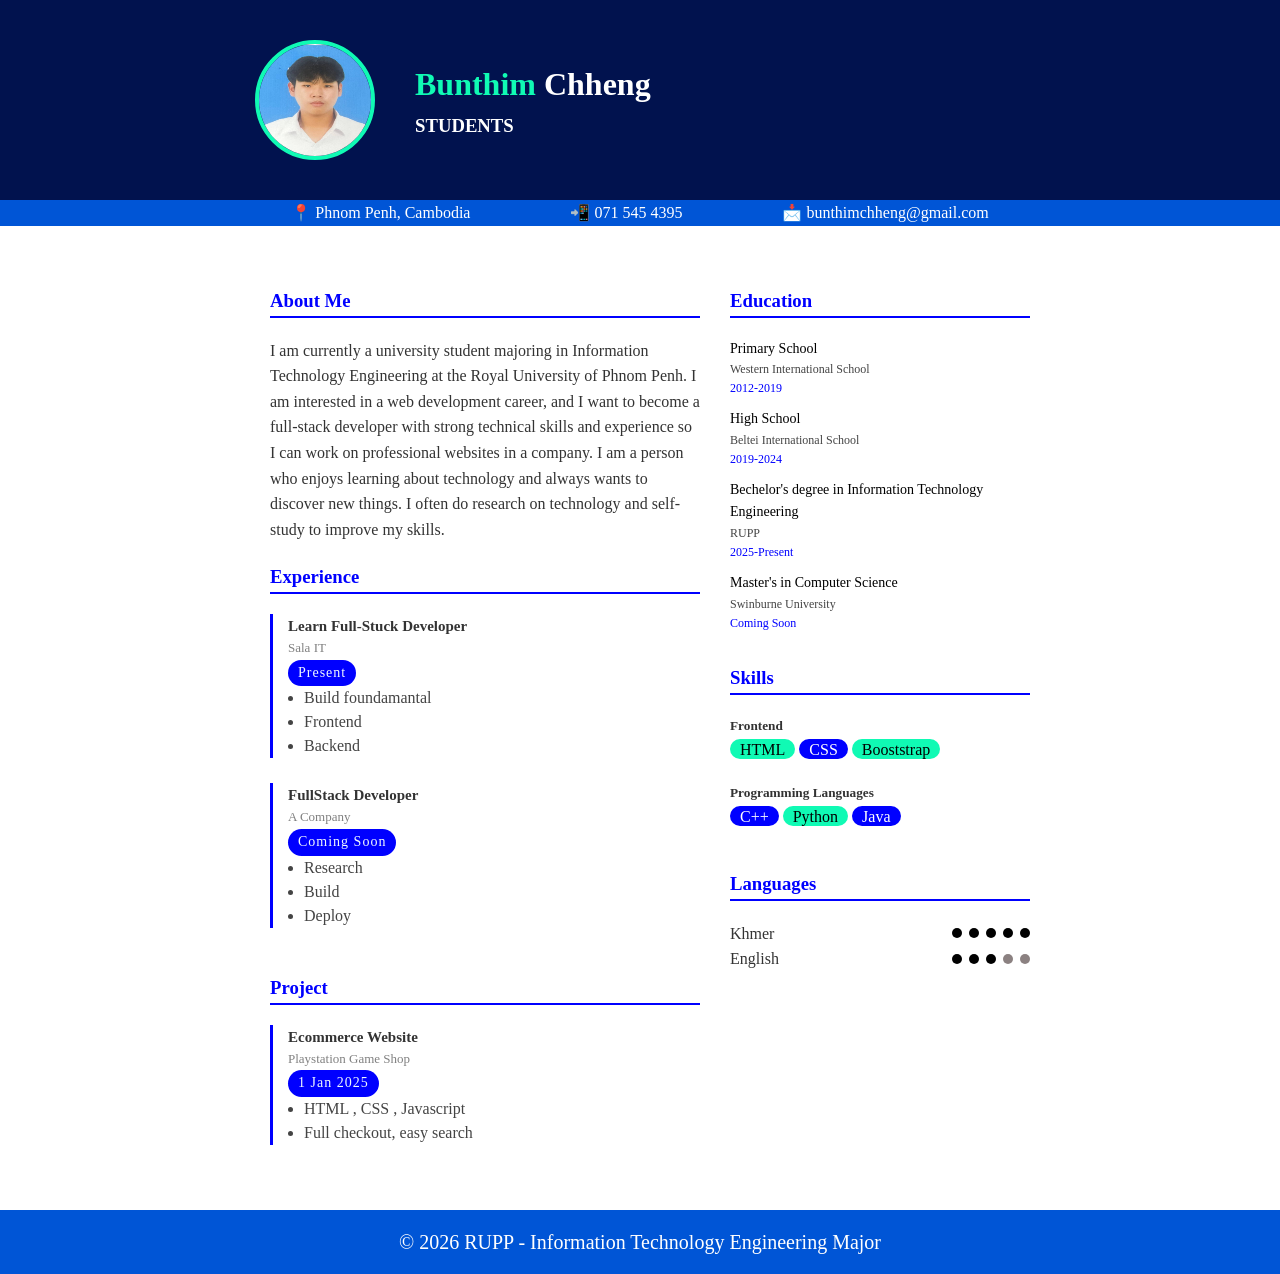
<file: index.html>
<!DOCTYPE html>
<html lang="en">
<head>
    <meta charset="UTF-8">
    <meta name="viewport" content="width=device-width, initial-scale=1.0">
    <title>My CV</title>
    <link rel="stylesheet" href="style.css">
</head>
<body>
    <header>
        <div class="gp-header">
            <div class="avatar">
            <img src="profile.jpg" alt="">
        </div>
        <div>
            <h1> <span class="ww"> Bunthim</span> Chheng</h1>
            <h3 class="skill">Students</h3>
        </div>
        </div>
    </header>

    <nav class="navbar">
            <ul>
                <li>📍 Phnom Penh, Cambodia</li>
                <li>📲 071 545 4395</li>
                <li>📩 bunthimchheng@gmail.com</li>
            </ul>
        </nav>

    <main>
        <!--Left Side-->
        <div >
            <div class="section">
                <h3 class="section-title">About Me</h3>
                <p>I am currently a university student majoring in Information Technology Engineering at the Royal University of Phnom Penh. I am interested in a web development career, and I want to become a full-stack developer with strong technical skills and experience so I can work on professional websites in a company. I am a person who enjoys learning about technology and always wants to discover new things. I often do research on technology and self-study to improve my skills.</p>
            </div>

            <div class="section">
                <h3 class="section-title">Experience</h3>
                <div class="section-left">
                    <h5>Learn Full-Stuck Developer</h5>
                    <p class="school">Sala IT</p>
                    <p class="date">Present</p>
                    <ul>
                        <li>Build foundamantal</li>
                        <li>Frontend</li>
                        <li>Backend</li>
                    </ul>
                </div>

                 <div class="section-left">
                    <h5>FullStack Developer</h5>
                    <p class="school">A Company</p>
                    <p class="date">Coming Soon</p>
                    <ul>
                        <li>Research</li>
                        <li>Build</li>
                        <li>Deploy</li>
                    </ul>
                </div>
            </div>

            <div>
                <h3 class="section-title">Project</h3>
                <div class="section-left">
                    <h5>Ecommerce Website</h5>
                    <p class="school">Playstation Game Shop</p>
                    <p class="date">1 Jan 2025</p>
                    <ul>
                        <li>HTML , CSS , Javascript</li>
                        <li>Full checkout, easy search</li>
                    </ul>
                </div>
            </div>

        </div>
        <!--Right Side-->
        <div>
            <div class="section">
                <h3 class="section-title">Education</h3>
                <div class="edu-item">
                    <p class="edu">Primary School</p>
                    <p class="name">Western International School</p>
                    <p class="year">2012-2019</p>
                </div>
                <div class="edu-item">
                    <p class="edu">High School</p>
                    <p class="name">Beltei International School</p>
                    <p class="year">2019-2024</p>
                </div>
                <div class="edu-item">
                    <p class="edu">Bechelor's degree in Information Technology Engineering </p>
                    <p class="name">RUPP</p>
                    <p class="year">2025-Present</p>
                </div>
                <div class="edu-item">
                    <p class="edu">Master's in Computer Science</p>
                    <p class="name">Swinburne University</p>
                    <p class="year">Coming Soon</p>
                </div>
            </div>

            <div class="section">
               <h3 class="section-title">Skills</h3>
               <div class="skill-gp">
                <h5>Frontend</h5>
                <div class="skill-tag">
                    <span class="yellow">HTML</span>
                    <span class="tag">CSS</span>
                    <span class="yellow">Booststrap</span>
                </div>
               </div>

               <div class="skill-gp">
                <h5>Programming Languages</h5>
                <div class="skill-tag">
                    <span class="tag">C++</span>
                    <span class="yellow">Python</span>
                    <span class="tag">Java</span>
                </div>
               </div>
            </div>

            <div class="section">
                <h3 class="section-title">Languages</h3>
                <div class="lang-row">
                    <p>Khmer</p>
                    <div class="dot-gp">
                        <div class="lang-dot"></div>
                        <div class="lang-dot"></div>
                        <div class="lang-dot"></div>
                        <div class="lang-dot"></div>
                        <div class="lang-dot"></div>
                    </div>
                </div>
                <div class="lang-row">
                    <p>English</p>
                    <div class="dot-gp">
                        <div class="lang-dot"></div>
                        <div class="lang-dot"></div>
                        <div class="lang-dot"></div>
                        <div class="lang-gy"></div>
                        <div class="lang-gy"></div>

                    </div>
                </div>
            </div>
        </div>
    </main>
    <footer>
        © 2026 RUPP  - Information Technology Engineering Major
    </footer>
</body>
</html>
</file>
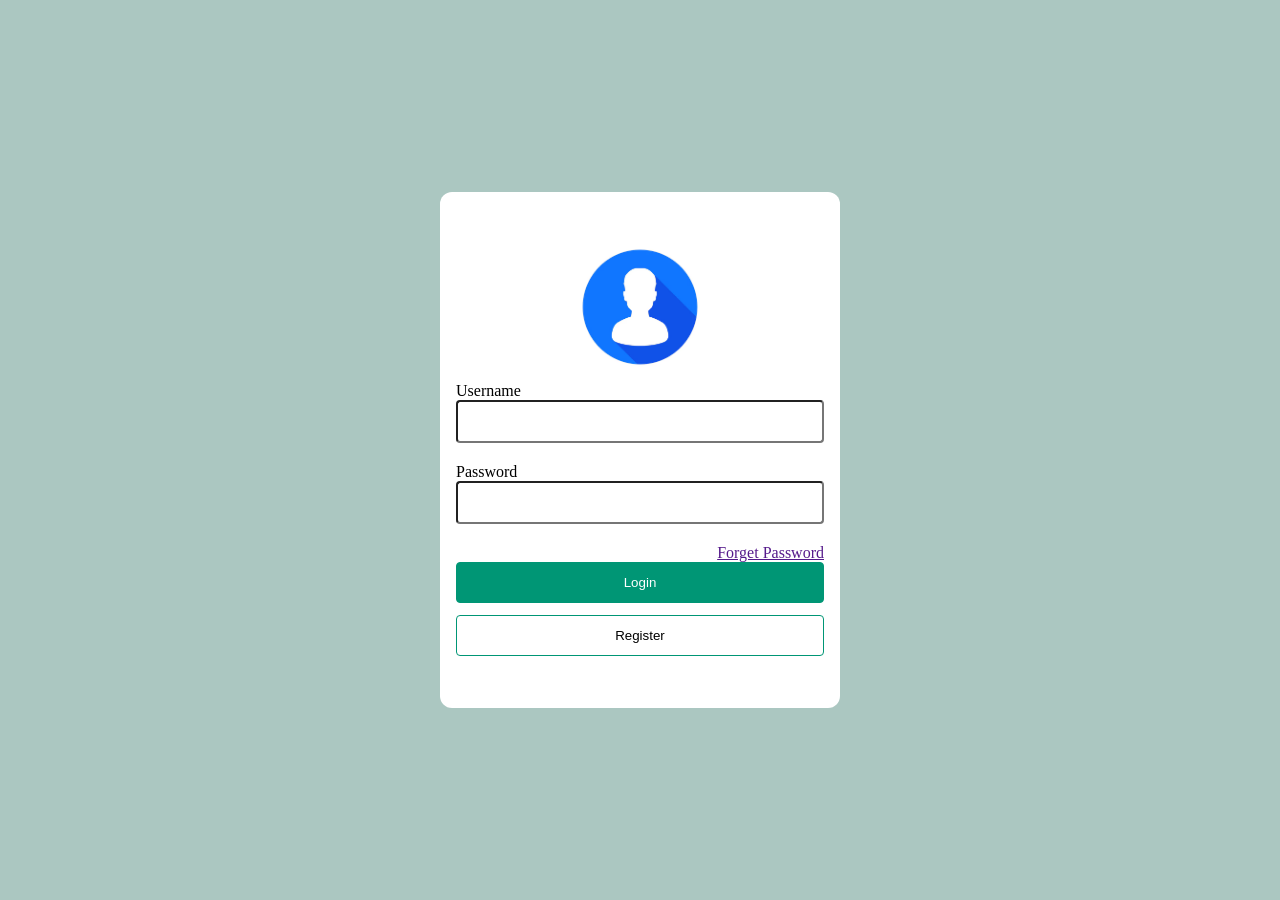
<file: Login project/index.html>
<!DOCTYPE html>
<html lang="en">
<head>
    <meta charset="UTF-8">
    <meta name="viewport" content="width=device-width, initial-scale=1.0">
    <title>Login Card</title>
    <link rel="stylesheet" href="style.css">
</head>
<body>
    <div class="login-card">
        <div >
        <!--Profile image-->
        <div class="avatar">
            <img src="./image copy.png" alt="">
        </div>
        </div>

  <!--Form Login-->
      <div>
        <!--User Name-->
        <div class="field">
            <label for="">Username</label>
            <input type="text">
        </div>

        <!--Password-->
        <div class="field">
            <label for="">Password</label>
            <input type="text">
        </div>

        <!--forget Password-->
        <div class="forgot">
            <a href="">Forget Password</a>
        </div>

        <button class="btn-login">Login</button>
        <button class="btn-register">Register</button>
      </div>
    </div>

</body>
</html>
</file>
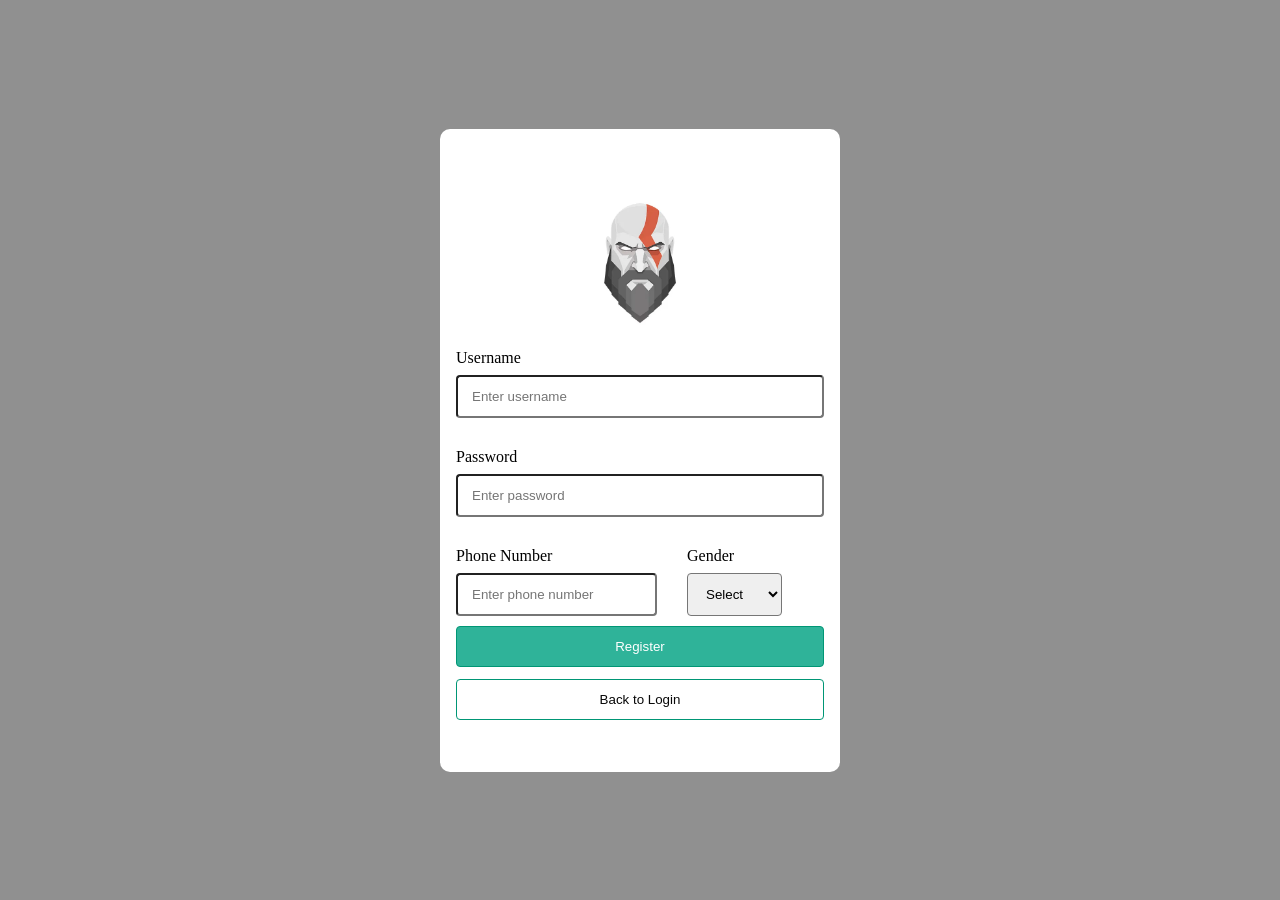
<file: new login/index.html>
<!DOCTYPE html>
<html lang="en">
<head>
    <meta charset="UTF-8">
    <meta name="viewport" content="width=device-width, initial-scale=1.0">
    <link rel="stylesheet" href="style.css">
    <title>Login</title>
</head>
<body>
    <div class="login-card">
        <div class="pic">
            <!--Profile-->
            <img src="image.png" alt="">
        </div>

        <div class="filed">
            <!--Username-->
            <label for="">Username</label>
            <input type="text" placeholder="Enter username">
        </div>

        <div class="filed">
            <!--Password-->
            <label for="">Password</label>
            <input type="text" placeholder="Enter password">
        </div>
        
        <div class="row">
    <div class="field">
        <label>Phone Number</label>
        <input type="text" placeholder="Enter phone number">
    </div>

    <div class="field">
        <label>Gender</label>
        <select>
            <option>Select</option>
            <option>Male</option>
            <option>Female</option>
        </select>
    </div>
</div>

        <button class="btn-reg">Register</button>
        <button class="btn-back">Back to Login</button>
    </div>
</body>
</html>
</file>
<file: style.css>
*{
    margin: 0;
    padding: 0;
    box-sizing: border-box;
}
body{
    background-color: rgb(255, 255, 255);
    font-family: 'Times New Roman', Times, serif;
    color: #333333;
    font-size: 16px;
    line-height: 1.6;
    letter-spacing: 0.5;
}
.ww{
    color: #10fab4;
}
header {
    background-color: #01124e ;
    color: white;
}
.gp-header {
max-width: 850px;
    margin: 0 auto;
     display: flex;
    gap: 40px;
    align-items: center;
    padding: 40px;
}
.avatar {
    width: 120px;
    height: 120px;
    border-radius: 50%;
    background-color: white;
    display: flex;
    justify-content: center;
    border: 4px solid #10fab4;
    overflow: hidden;

}
.avatar img{
    width: 120px;
    height: 120px;

}
.navbar {
    background-color: #0055d6;
}
.navbar ul{
    display: flex;
    color: rgb(255, 255, 255);
    gap: 100px;
    list-style-type: none;
    font-weight: 100;
    justify-content: center;
}

main{
    padding: 40px 40px 40px 60px;
    display: grid;
    grid-template-columns: 1fr 300px;
    max-width: 860px;
    margin: 0 auto ;
    gap: 30px;
}
.section-title {
    border-bottom: 2px solid;
    border-color: blue;
    margin-bottom: 20px;
    padding-top: 20px;
    color: blue;

} 

.section-left {
    border-left: 3px solid;
    border-color: blue;
    padding-left: 15px;
    margin-bottom: 25px;
}

.section-left h5 {
    font-weight: 500px;
    font-size: 15px;
}
.section-left .school {
   color: gray;
   font-size: 13px;
}
.section-left .date{
    background-color: blue;
    color: aliceblue;
    font-size: 14px;
    display: inline-block;
    padding: 2px 10px;   /* top+left buttom+right */
    border-radius: 20px;
    letter-spacing: 1px;
    text-align: center;
} 

.section-left ul {
    color: #444;
    padding-left:16px;
    line-height: 1.5;
}
.edu-item {
    margin-bottom: 10px;
}
.edu-item .edu{
    color: black;
    font-size: 14px;
    font-weight: 500;
}
.edu-item .name{
    color: #444;
    font-size: 12px;
}
.edu-item .year{
    color: blue;
    font-size: 12px;
}
.skill-gp{
    margin-bottom: 20px;
}
.skill-gp h5 h3{
    font-size: 12px;
    color: #444;
    text-transform: uppercase;
}
.skill-tag .tag{
    background-color: blue;
    color: white;
    padding: 1.5px 10px;
    border-radius: 12px;
} 
.skill-tag .yellow{
    background-color: #10fab4;
    color: black;
    padding: 1.5px 10px;
    border-radius: 12px;
}

.lang-row {
    display: flex;
    justify-content: space-between;
    align-items: center;

}
.lang-dot {
    width: 10px ;
    height: 10px ;
    background-color: black;
    border-radius: 50%;

}
.dot-gp{
    display: flex;
    gap: 7px;
}
.lang-gy{
    width: 10px ;
    height: 10px ;
    background-color: rgb(139, 129, 129);
    border-radius: 50%;
}
footer{
    text-align: center;
    background-color: #0055d6;
    padding: 16px;
    font-size: 20px;
    color: white;

}
.skill{
    text-transform: uppercase;
}
</file>
<file: Login project/style.css>
*{
    margin: 0;
    padding: 0;
    box-sizing: border-box;
}

body{
    background-color: #abc7c1;
    display: flex;
    align-items: center;
    justify-content: center;
    min-height: 100vh;
}
.avatar {
    display: flex;
    justify-content: center;
    align-items: center;
}
.avatar img{
    width: 150px;
    height: 150px;
}

.login-card{
    background-color: white;
    padding: 40px 16px;
    border-radius: 12px;
    width: 100%;
    max-width: 400px;
}

.field {
    margin-bottom: 20px;
}
label{
    display: block;
}

input{
    width: 100%;
    padding: 12px 14px;
    border-radius: 4px;
    border-color: 1px soild #ccc;
    outline: none;
}
input:focus{
    border: 1px solid #009675;
}
.forgot{
    text-align: right;
}
button{
    width: 100%;
    padding:12px 10px;
}
.btn-login{
    margin-bottom: 12px;
    background-color: #009675;
    color:white;
    border: 1px solid #009675;
    border-radius: 4px;
}
.btn-login:hover{
    background-color: #00ffc8;
    color: black;
}

.btn-register{
    margin-bottom: 12px;
    background-color: white;
    color:black;
    border: 1px solid #009675 ;
    border-radius: 4px;
}

.btn-register:hover{
   background-color: #0de8b9;
   cursor: pointer;
}
</file>
<file: new login/style.css>
*{
    margin: 0;
    padding: 0;
    box-sizing: border-box;
}
body{
    background-color: #909090;
    display: flex;
    align-items: center;
    justify-content: center;
    min-height: 100vh;
}
.pic{
    justify-content: center;
    align-items: center;
    display: flex;
}
.pic img{
    width: 260px;
    height: 180px;
}
.login-card{
    background-color: white;
    padding: 40px 16px;
    width: 100%;
    max-width: 400px;
    border-radius: 10px;
}
input,select{
    width: 100%;
    padding: 12px 14px;
    box-sizing: border-box; 
    margin-bottom: 10px;
    border-color: 1px soild #ccc;
    outline: none;
    border-radius: 4px;
}
input:focus{
    border: 1px solid #009675;
}
.filed{
    margin-bottom: 20px;
}
label {
    display: block;
    margin-bottom: 8px;

}
.row{
   display: flex;
   gap: 30px;
}
button{
    padding: 12px 10px;
    width: 100%;

}
.btn-reg{
   margin-bottom: 12px;
    background-color: #2fb399;
    color:white;
    border: 1px solid #009675;
    border-radius: 4px;
}
.btn-reg:hover{
    background-color: #1dc4a0;
    color: black;
    cursor: pointer;
}
.btn-back{
    margin-bottom: 12px;
    background-color: #ffffff;
    color:rgb(8, 8, 8);
    border: 1px solid #009675;
    border-radius: 4px;
}
.btn-back:hover{
    background-color: #1dc4a0;
    color: black;
    cursor: pointer;
}
</file>
